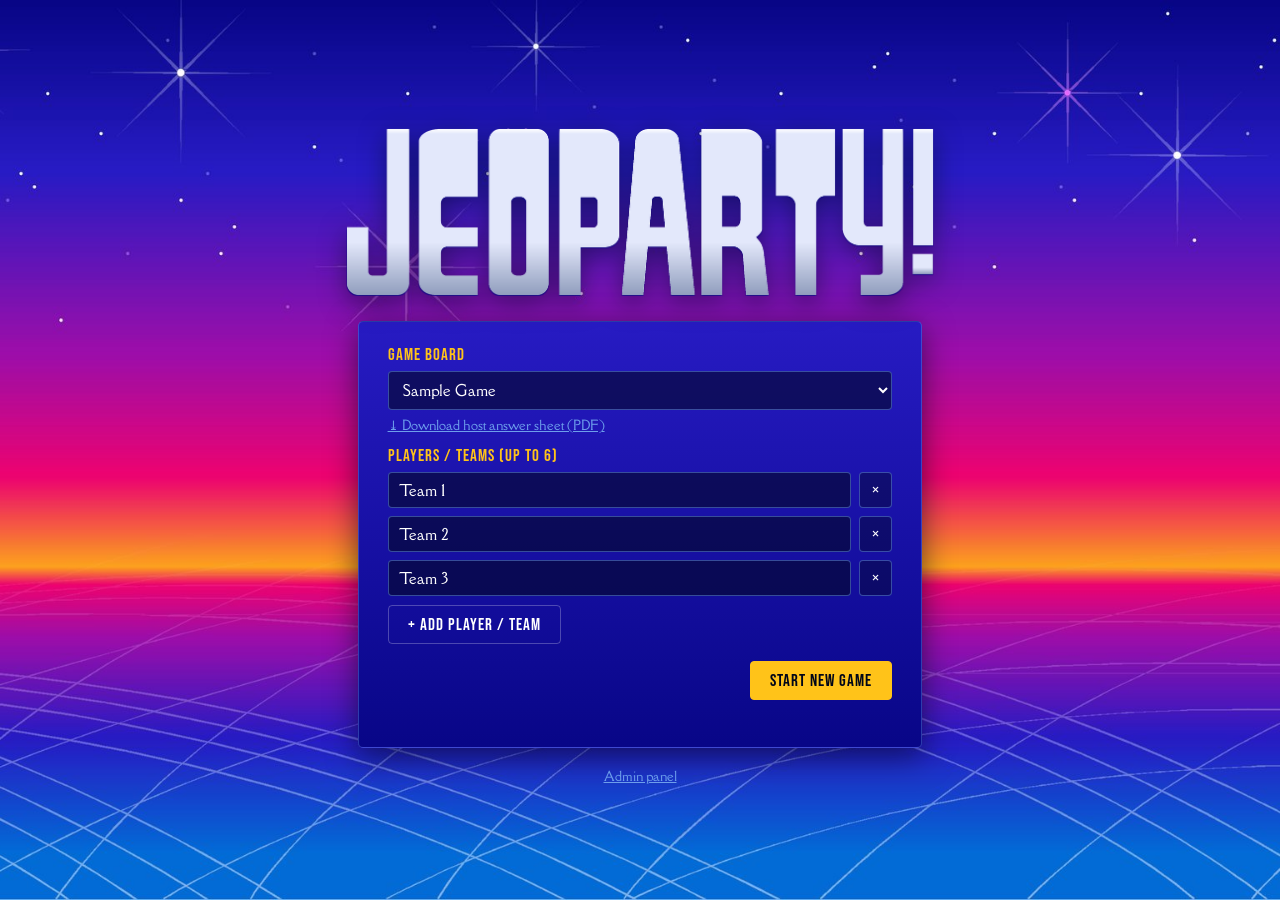
<file: index.html>
<!doctype html>
<html lang="en">
<head>
  <meta charset="utf-8">
  <meta name="viewport" content="width=device-width, initial-scale=1">
  <title>Jeoparty!</title>
  <link rel="icon" href="assets/favicon.png">
  <link rel="preconnect" href="https://fonts.googleapis.com">
  <link rel="preconnect" href="https://fonts.gstatic.com" crossorigin>
  <link href="https://fonts.googleapis.com/css2?family=Bebas+Neue&family=Della+Respira&display=swap" rel="stylesheet">
  <link rel="stylesheet" href="css/game.css?v=4">
</head>
<body>
  <div id="stage"></div>
  <div id="host">
    <button id="hostToggle" title="Host menu" aria-label="Host menu">☰</button>
    <div id="hostMenu" hidden></div>
  </div>
  <div id="modalRoot"></div>
  <script src="js/common.js?v=4"></script>
  <script src="js/sheet.js?v=4"></script>
  <script src="js/game.js?v=4"></script>
</body>
</html>
</file>
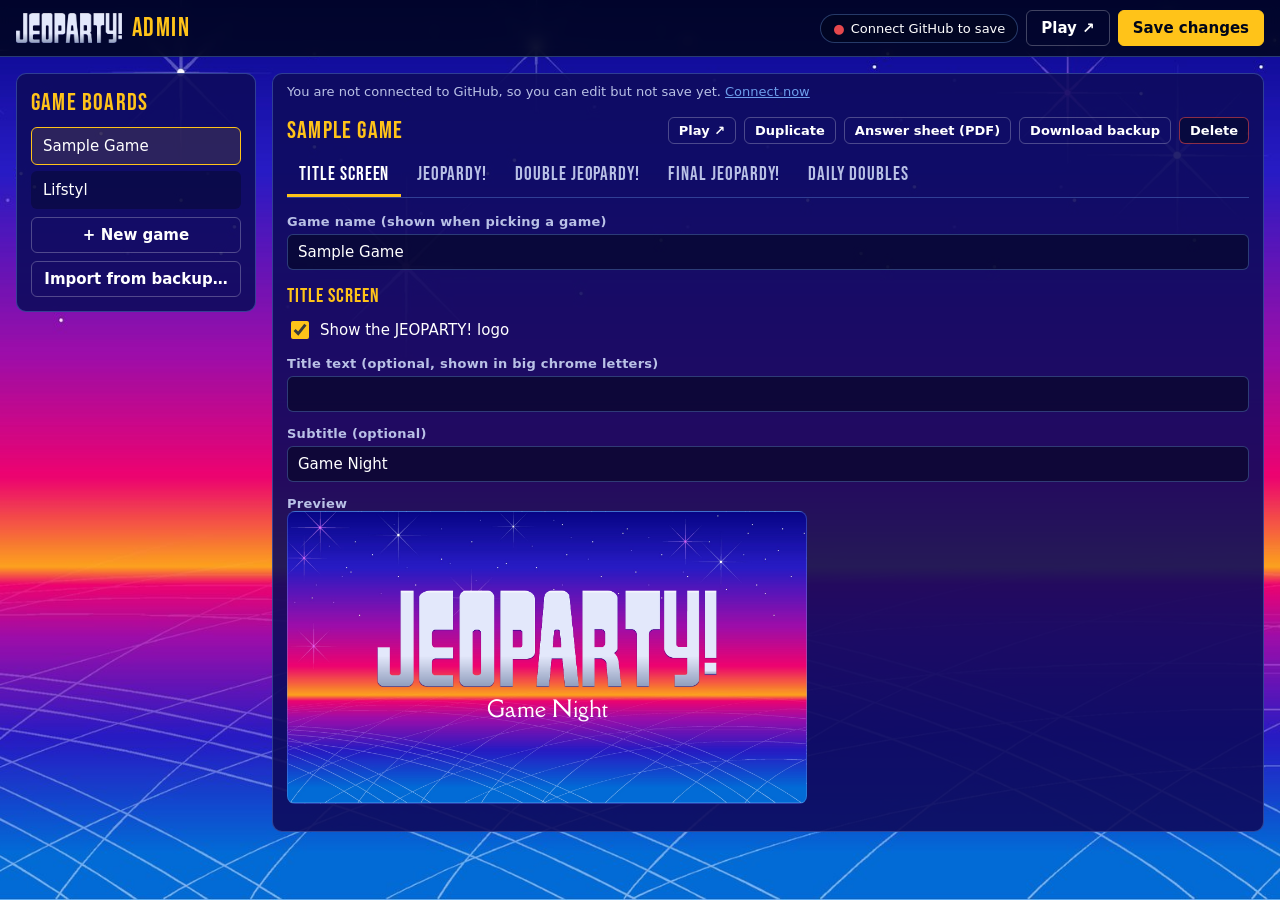
<file: admin.html>
<!doctype html>
<html lang="en">
<head>
  <meta charset="utf-8">
  <meta name="viewport" content="width=device-width, initial-scale=1">
  <meta name="robots" content="noindex">
  <title>Jeoparty! Admin</title>
  <link rel="icon" href="assets/favicon.png">
  <link rel="preconnect" href="https://fonts.googleapis.com">
  <link rel="preconnect" href="https://fonts.gstatic.com" crossorigin>
  <link href="https://fonts.googleapis.com/css2?family=Bebas+Neue&family=Della+Respira&display=swap" rel="stylesheet">
  <link rel="stylesheet" href="css/admin.css?v=4">
</head>
<body>
  <header class="top">
    <a class="brand" href="index.html" title="Back to the game"><img src="assets/logo.png" alt="Jeoparty!"><span>Admin</span></a>
    <div class="topRight">
      <button id="connBtn" class="chip"></button>
      <a class="btn ghost" href="index.html" target="_blank" rel="noopener">Play ↗</a>
      <button id="saveBtn" class="btn gold">Save changes</button>
    </div>
  </header>
  <div id="status" class="status" hidden></div>
  <main class="layout">
    <aside class="side">
      <h2>Game boards</h2>
      <div id="gameList" class="gameList"></div>
      <button id="newGameBtn" class="btn ghost full">+ New game</button>
      <label class="btn ghost full fileBtn">Import from backup…<input id="importInput" type="file" accept="application/json,.json" hidden></label>
    </aside>
    <section id="editor" class="editor"></section>
  </main>
  <div id="modalRoot"></div>
  <script src="js/common.js?v=4"></script>
  <script src="js/sheet.js?v=4"></script>
  <script src="js/admin.js?v=4"></script>
</body>
</html>
</file>
<file: css/game.css>
/* Colors and fonts come from the Jeoparty source deck. */
:root {
  --navy: #080687;
  --blue: #271bc3;
  --sky: #026bd6;
  --ink: #000619;
  --gold: #ffc319;
  --link: #6d9eeb;
  --pink: #ec0370;
  --chrome-top: #e3e8fb;
  --chrome-bottom: #929fbe;
  --right: #2fbf71;
  --wrong: #e5484d;
  --title: 'Bebas Neue', 'Oswald', Impact, sans-serif;
  --body: 'Della Respira', Georgia, serif;
}

* { box-sizing: border-box; }

html, body {
  margin: 0;
  height: 100%;
  overflow: hidden;
  color: #fff;
  font-family: var(--title);
  background: var(--navy) url(../assets/bg.jpg) center / cover no-repeat;
  -webkit-tap-highlight-color: transparent;
}

button { font: inherit; color: inherit; cursor: pointer; }
button:disabled { cursor: default; opacity: .45; }

/* 16:9 stage that always fits the window */
#stage {
  position: absolute;
  left: 50%;
  top: 50%;
  width: min(100vw, 177.78vh);
  aspect-ratio: 16 / 9;
  transform: translate(-50%, -50%);
  container-type: size;
}

.screen {
  position: absolute;
  inset: 0;
  display: flex;
  flex-direction: column;
  align-items: center;
  justify-content: center;
  animation: fadeIn .35s ease;
}
.screen.loading { font-size: 3cqw; letter-spacing: .1em; }
@keyframes fadeIn { from { opacity: 0; } }
.screen.zooming { animation: none; }
.screen.leaving { pointer-events: none; animation: fadeOut .3s forwards; }
@keyframes fadeOut { to { opacity: 0; } }

/* ---------- chrome lettering (logo style) ---------- */
.chrome {
  font-family: var(--title);
  text-transform: uppercase;
  line-height: .9;
  text-align: center;
  background: linear-gradient(180deg, #fff 0%, var(--chrome-top) 30%, var(--chrome-top) 66%, var(--chrome-bottom) 100%);
  -webkit-background-clip: text;
  background-clip: text;
  color: transparent;
  filter: drop-shadow(0 .25cqw 0 #1a1080) drop-shadow(0 .6cqw 1.2cqw rgba(0, 6, 25, .55));
  padding: 0 2cqw;
}
.chrome.big { font-size: 13cqw; }
.chrome.pop { animation: pop .7s cubic-bezier(.2, 1.4, .4, 1); }
@keyframes pop { from { transform: scale(.3); opacity: 0; } }

.hint {
  margin-top: 3cqw;
  background: none;
  border: 0;
  font-family: var(--body);
  font-size: 1.4cqw;
  color: #fff;
  letter-spacing: .08em;
  text-transform: uppercase;
  text-shadow: 0 .1cqw .5cqw rgba(0, 6, 25, .8);
  opacity: .85;
  animation: pulse 2.4s ease-in-out infinite;
}
@keyframes pulse { 50% { opacity: .45; } }

/* ---------- setup ---------- */
.setupScreen { justify-content: flex-start; padding-top: 3cqw; overflow-y: auto; }
.setup { display: flex; flex-direction: column; align-items: center; width: 100%; }
.setupLogo { width: 46cqw; filter: drop-shadow(0 .6cqw 1cqw rgba(0, 6, 25, .5)); }
.setupCard {
  margin-top: 2cqw;
  width: min(44cqw, 92vw);
  background: linear-gradient(180deg, var(--blue), var(--navy));
  border: 1px solid rgba(109, 158, 235, .35);
  box-shadow: 0 .6cqw 2.4cqw rgba(0, 6, 25, .6);
  border-radius: .4cqw;
  padding: 1.8cqw 2.2cqw;
  font-family: var(--body);
  font-size: max(14px, 1.15cqw);
}
.setupCard p { margin: 0; text-align: center; }
.lbl {
  display: block;
  font-family: var(--title);
  font-size: max(15px, 1.3cqw);
  letter-spacing: .06em;
  color: var(--gold);
  margin: .9cqw 0 .45cqw;
}
.lbl:first-child { margin-top: 0; }
.input {
  width: 100%;
  font: inherit;
  font-family: var(--body);
  color: #fff;
  background: rgba(0, 6, 25, .55);
  border: 1px solid rgba(109, 158, 235, .45);
  border-radius: 4px;
  padding: .5em .7em;
}
.input:focus { outline: 2px solid var(--gold); outline-offset: 0; }
select.input option { color: #000; }
.teamList { display: flex; flex-direction: column; gap: .5em; margin-bottom: .6em; }
.teamRow { display: flex; gap: .5em; }
.iconBtn {
  flex: none;
  width: 2.3em;
  border-radius: 4px;
  border: 1px solid rgba(109, 158, 235, .45);
  background: rgba(0, 6, 25, .4);
  font-size: 1em;
}
.iconBtn.danger:not(:disabled):hover { background: var(--wrong); }
.linkBtn {
  background: none;
  border: 0;
  padding: .5em 0 0;
  color: var(--link);
  font-family: var(--body);
  font-size: .9em;
  text-decoration: underline;
}
.linkBtn:hover { color: #fff; }
.setupActions { display: flex; gap: .7em; justify-content: flex-end; margin-top: 1.2em; flex-wrap: wrap; }
.err { min-height: 1.3em; margin-top: .5em; color: #ffd0d0; text-align: right; font-size: .9em; }
.adminLink {
  margin: 1.5cqw 0 2cqw;
  color: var(--link);
  font-family: var(--body);
  font-size: max(13px, 1cqw);
}

.btn {
  font-family: var(--title);
  letter-spacing: .06em;
  font-size: max(16px, 1.35cqw);
  padding: .45em 1.1em;
  border-radius: 4px;
  border: 1px solid rgba(255, 255, 255, .25);
  background: rgba(0, 6, 25, .45);
}
.btn:not(:disabled):hover { border-color: var(--gold); }
.btn.gold { background: var(--gold); color: var(--ink); border-color: var(--gold); }
.btn.gold:not(:disabled):hover { filter: brightness(1.08); }
.btn.ghost { background: transparent; }
.btn.large { font-size: 2.6cqw; padding: .4em 1.4em; box-shadow: 0 .6cqw 2cqw rgba(0, 6, 25, .7); }

/* ---------- title ---------- */
.titleScreen { cursor: pointer; gap: 1cqw; }
.titleScreen .logo { width: 62cqw; filter: drop-shadow(0 .5cqw 1cqw rgba(0, 6, 25, .45)); animation: pop .9s cubic-bezier(.2, 1.3, .4, 1); }
.titleText { font-size: 8cqw; }
.subtitle {
  font-family: var(--body);
  font-size: 4.2cqw;
  text-align: center;
  padding: 0 6cqw;
  text-shadow: 0 .25cqw .5cqw rgba(0, 6, 25, .6);
}
.splash { cursor: pointer; }

/* ---------- board ---------- */
.boardScreen { justify-content: flex-start; }
.board {
  position: relative;
  margin-top: 2.2cqw;
  width: 90.6cqw;
  height: 43.5cqw;
  background: var(--ink);
  padding: .55cqw;
  display: grid;
  grid-template-columns: repeat(6, 1fr);
  grid-template-rows: 1.12fr repeat(5, 1fr);
  gap: .55cqw;
  box-shadow: 0 .8cqw 3cqw rgba(0, 6, 25, .55);
}
.cell {
  position: relative;
  border: 0;
  margin: 0;
  padding: 0;
  background: linear-gradient(180deg, var(--blue), var(--navy));
  display: flex;
  align-items: center;
  justify-content: center;
  min-width: 0;
  min-height: 0;
}
.cat { padding: .3cqw .6cqw; border-bottom: .3cqw solid var(--ink); }
.catText {
  width: 100%;
  height: 100%;
  display: flex;
  align-items: center;
  justify-content: center;
  text-align: center;
  font-family: var(--title);
  text-transform: uppercase;
  line-height: 1.02;
  letter-spacing: .02em;
  overflow: hidden;
  overflow-wrap: anywhere;
  text-shadow: .12cqw .12cqw 0 var(--ink);
}
.tile .val {
  font-family: var(--title);
  font-size: 4.1cqw;
  color: var(--gold);
  letter-spacing: .02em;
  text-shadow: .2cqw .2cqw 0 var(--ink);
  transition: transform .15s;
}
button.tile:hover { background: linear-gradient(180deg, #3a2ee0, #120fa6); }
button.tile:hover .val { transform: scale(1.08); }
button.tile:focus-visible { outline: .25cqw solid var(--gold); outline-offset: -.25cqw; }
.tile.empty { cursor: default; }
.tile.pre { visibility: hidden; }
.tile.pre .val { opacity: 0; }

.roundDone {
  position: absolute;
  left: 0; right: 0;
  top: 22cqw;
  display: flex;
  justify-content: center;
  animation: pop .6s cubic-bezier(.2, 1.4, .4, 1);
}

/* ---------- team podiums ---------- */
.teamBar {
  position: absolute;
  left: 4.7cqw;
  right: 4.7cqw;
  bottom: 1.1cqw;
  height: 9.4cqw;
  display: flex;
  justify-content: center;
  gap: 1cqw;
}
.podium {
  flex: 0 1 14.5cqw;
  min-width: 0;
  background: linear-gradient(180deg, var(--blue), var(--navy));
  border: .15cqw solid var(--ink);
  outline: .12cqw solid rgba(109, 158, 235, .35);
  box-shadow: 0 .4cqw 1.2cqw rgba(0, 6, 25, .55);
  display: flex;
  flex-direction: column;
  align-items: center;
  justify-content: center;
  padding: .3cqw .5cqw;
  transition: background .2s, opacity .2s, outline-color .2s;
}
.podium .name {
  max-width: 100%;
  background: none;
  border: 0;
  padding: 0;
  font-family: var(--body);
  font-size: 1.25cqw;
  white-space: nowrap;
  overflow: hidden;
  text-overflow: ellipsis;
}
.podium .score {
  font-family: var(--title);
  font-size: 2.8cqw;
  line-height: 1;
  color: var(--gold);
  text-shadow: .15cqw .15cqw 0 var(--ink);
}
.podium .score.neg { color: #ff8a8a; }
.podium.dim { opacity: .35; }
.podium:has(.judge) .score { font-size: 2.3cqw; }
.podium:has(.wagerShown) .name { font-size: 1.05cqw; }
.podium.right { outline: .25cqw solid var(--right); background: linear-gradient(180deg, #1d8a52, #0b4a2a); }
.podium.wrong { outline: .25cqw solid var(--wrong); background: linear-gradient(180deg, #a52a30, #5a1015); }
.judge { display: flex; gap: .5cqw; margin-top: .25cqw; }
.judge button {
  width: 3.4cqw;
  height: 2.1cqw;
  border-radius: .3cqw;
  border: .1cqw solid rgba(255, 255, 255, .35);
  background: rgba(0, 6, 25, .55);
  font-size: 1.3cqw;
  line-height: 1;
  font-family: system-ui, sans-serif;
}
.judge .right:not(:disabled):hover, .podium.right .judge .right { background: var(--right); }
.judge .wrong:not(:disabled):hover, .podium.wrong .judge .wrong { background: var(--wrong); }
.wager {
  margin-top: .3cqw;
  width: 90%;
  font-family: system-ui, sans-serif;
  font-size: 1.1cqw;
  padding: .25cqw .4cqw;
  border-radius: .25cqw;
  border: .1cqw solid rgba(109, 158, 235, .6);
  background: rgba(0, 6, 25, .6);
  color: #fff;
  text-align: center;
}
.wager.bad { border-color: var(--wrong); background: rgba(229, 72, 77, .35); }
.wagerShown { font-family: var(--body); font-size: 1cqw; opacity: .85; margin-top: .15cqw; }

/* ---------- clue card ---------- */
.clueScreen { justify-content: flex-start; }
.card {
  position: relative;
  margin-top: 1.6cqw;
  width: 89.4cqw;
  height: 43.4cqw;
  background: linear-gradient(180deg, var(--blue), var(--navy));
  border: .1cqw solid rgba(2, 107, 214, .8);
  box-shadow: 0 .2cqw 3.3cqw rgba(0, 6, 25, .5);
  display: flex;
  flex-direction: column;
  align-items: center;
  padding: 1.6cqw 4cqw 1cqw;
  transform-origin: 0 0;
}
.zooming .teamBar { animation: fadeIn .5s ease; }
.cardHead {
  font-family: var(--title);
  font-size: 2.3cqw;
  letter-spacing: .03em;
  text-transform: uppercase;
  text-align: center;
  max-width: 100%;
  white-space: nowrap;
  overflow: hidden;
  text-overflow: ellipsis;
}
.gold { color: var(--gold); }
.answerTag {
  margin-top: .3cqw;
  font-family: var(--title);
  font-size: 1.2cqw;
  letter-spacing: .2em;
  color: var(--ink);
  background: var(--gold);
  padding: .05cqw .8cqw;
  border-radius: .2cqw;
}
.cardBody {
  flex: 1;
  min-height: 0;
  width: 100%;
  display: flex;
  flex-direction: column;
  align-items: center;
  justify-content: center;
  gap: 1cqw;
  padding: 1cqw 0;
}
.clueText {
  flex: 1 1 0;
  min-height: 0;
  width: 100%;
  display: flex;
  align-items: center;
  justify-content: center;
  text-align: center;
  font-family: var(--body);
  font-weight: 700;
  text-transform: uppercase;
  line-height: 1.22;
  white-space: pre-line;
  overflow-wrap: anywhere;
  overflow: hidden;
  text-shadow: .22cqw .22cqw 0 #000, .1cqw .1cqw .4cqw rgba(0, 0, 0, .6);
}
.cardBody[data-img="1"] .clueText { flex: 0 0 auto; max-height: 34%; }
.clueText.category { font-family: var(--title); font-weight: 400; letter-spacing: .03em; }
.imgBox {
  flex: 1 1 0;
  min-height: 0;
  width: 100%;
  display: flex;
  justify-content: center;
}
.clueImg {
  max-width: 100%;
  max-height: 100%;
  object-fit: contain;
  border: .15cqw solid var(--ink);
  box-shadow: 0 .4cqw 1.4cqw rgba(0, 6, 25, .55);
  cursor: zoom-in;
  background: #000;
}
.audioBox {
  flex: none;
  display: flex;
  align-items: center;
  gap: 1cqw;
  width: min(48cqw, 100%);
  padding: .6cqw 1cqw;
  background: rgba(0, 6, 25, .55);
  border: .1cqw solid rgba(109, 158, 235, .45);
  border-radius: 10cqw;
}
.playBtn {
  flex: none;
  width: 3.4cqw;
  height: 3.4cqw;
  border-radius: 50%;
  border: 0;
  background: var(--gold);
  color: var(--ink);
  font-size: 1.4cqw;
  font-family: system-ui, sans-serif;
}
.audioTrack {
  flex: 1;
  height: .7cqw;
  background: rgba(255, 255, 255, .2);
  border-radius: 1cqw;
  overflow: hidden;
  cursor: pointer;
}
.audioFill { height: 100%; width: 0; background: var(--gold); }
.audioTime { font-family: system-ui, sans-serif; font-size: 1.1cqw; min-width: 3.5em; text-align: right; }
.cardFoot { display: flex; align-items: center; gap: 2cqw; }
.footBtn {
  background: none;
  border: 0;
  font-family: var(--body);
  font-size: 1.35cqw;
  color: var(--link);
  text-transform: uppercase;
  letter-spacing: .05em;
  padding: .4cqw 1cqw;
  border-radius: .3cqw;
}
.footBtn:not(:disabled):hover { color: #fff; background: rgba(255, 255, 255, .08); }
.footNote { font-family: var(--body); font-size: 1.1cqw; opacity: .7; }

/* ---------- daily double ---------- */
.ddScreen { justify-content: flex-start; }
.ddCard {
  margin-top: 1.6cqw;
  width: 89.4cqw;
  height: 43.4cqw;
  background: radial-gradient(ellipse at center, #3d2fe0 0%, var(--blue) 35%, var(--navy) 100%);
  border: .1cqw solid rgba(2, 107, 214, .8);
  box-shadow: 0 .2cqw 3.3cqw rgba(0, 6, 25, .5);
  display: flex;
  flex-direction: column;
  align-items: center;
  justify-content: center;
  transform-origin: 0 0;
}
.chrome.dd { font-size: 11cqw; }
.chrome.spin { animation: ddSpin 1s cubic-bezier(.2, .9, .3, 1); }
@keyframes ddSpin {
  from { transform: perspective(60cqw) rotateY(-540deg) scale(.2); opacity: 0; }
  60% { opacity: 1; }
}
.ddForm {
  display: flex;
  flex-direction: column;
  align-items: center;
  gap: .9cqw;
  margin-top: 1.5cqw;
  font-size: 1.4cqw;
  animation: fadeIn .6s ease .7s both;
}
.ddTeams { display: flex; gap: .6cqw; flex-wrap: wrap; justify-content: center; }
.teamPick { font-size: 1.5cqw; }
.teamPick.on { background: var(--gold); color: var(--ink); border-color: var(--gold); }
.ddHint { font-family: var(--body); font-size: 1.25cqw; min-height: 1.6em; }
.ddHint.bad { color: #ffb3b3; }
.ddRow { display: flex; align-items: center; gap: .6cqw; }
.dollar { font-size: 2.6cqw; color: var(--gold); }
.wagerBig { width: 14cqw; font-size: 2.2cqw; font-family: var(--title); text-align: center; padding: .2em .4em; }
.ddRow .btn, .ddForm > .btn { font-size: 1.5cqw; }

/* ---------- winner ---------- */
.winnerScreen { gap: .6cqw; }
.winnerName { font-family: var(--title); font-size: 5.5cqw; color: var(--gold); text-align: center; padding: 0 4cqw; text-shadow: .25cqw .25cqw 0 var(--ink); line-height: 1; }
.winnerScore { font-family: var(--title); font-size: 3.2cqw; text-shadow: .2cqw .2cqw 0 var(--ink); }
.standings {
  margin: 1cqw 0 0;
  padding: 1cqw 2cqw;
  list-style: decimal inside;
  font-family: var(--body);
  font-size: 1.45cqw;
  min-width: 32cqw;
  background: rgba(0, 6, 25, .5);
  border: .1cqw solid rgba(109, 158, 235, .35);
}
.standings li { padding: .2cqw 0; }
.standings li span:first-child { display: inline-block; min-width: 18cqw; }
.standings li .gold { float: right; font-family: var(--title); font-size: 1.7cqw; }
.winnerActions { margin-top: 1.4cqw; }

/* ---------- host menu & modals ---------- */
#host { position: fixed; top: 10px; right: 10px; z-index: 30; font-family: system-ui, sans-serif; }
#hostToggle {
  width: 40px;
  height: 40px;
  border-radius: 50%;
  border: 1px solid rgba(255, 255, 255, .3);
  background: rgba(0, 6, 25, .45);
  font-size: 18px;
  opacity: .35;
  transition: opacity .2s;
}
#hostToggle:hover, #hostToggle:focus-visible { opacity: 1; }
#hostToggle[hidden] { display: none; }
#hostMenu {
  position: absolute;
  right: 0;
  top: 46px;
  min-width: 250px;
  background: #0d0b5c;
  border: 1px solid rgba(109, 158, 235, .5);
  border-radius: 8px;
  box-shadow: 0 10px 30px rgba(0, 0, 0, .5);
  padding: 6px;
  display: flex;
  flex-direction: column;
}
#hostMenu[hidden] { display: none; }
#hostMenu button {
  text-align: left;
  background: none;
  border: 0;
  border-radius: 5px;
  padding: 9px 12px;
  font-size: 14px;
}
#hostMenu button:hover { background: rgba(255, 255, 255, .1); }

.modal {
  position: fixed;
  inset: 0;
  z-index: 40;
  background: rgba(0, 3, 15, .7);
  display: flex;
  align-items: center;
  justify-content: center;
  padding: 16px;
  font-family: system-ui, sans-serif;
}
.modalPanel {
  width: min(560px, 100%);
  max-height: 100%;
  overflow: auto;
  background: linear-gradient(180deg, #1e1599, #08065e);
  border: 1px solid rgba(109, 158, 235, .5);
  border-radius: 10px;
  padding: 16px 18px 18px;
  box-shadow: 0 20px 60px rgba(0, 0, 0, .6);
}
.modalHead { display: flex; align-items: center; justify-content: space-between; margin-bottom: 12px; }
.modalHead h2 { margin: 0; font-family: var(--title); font-weight: 400; font-size: 26px; letter-spacing: .04em; color: var(--gold); }
.modalHead .iconBtn { height: 32px; }
.teamsEdit { display: flex; flex-direction: column; gap: 8px; font-size: 15px; }
.teamEditRow { display: flex; gap: 6px; }
.teamEditRow .input { font-family: system-ui, sans-serif; }
.teamEditRow .scoreInput { width: 96px; flex: none; text-align: right; }
.modalActions { display: flex; justify-content: space-between; gap: 8px; margin-top: 8px; }

.lightbox {
  position: fixed;
  inset: 0;
  z-index: 50;
  background: rgba(0, 0, 0, .9);
  display: flex;
  align-items: center;
  justify-content: center;
  cursor: zoom-out;
}
.lightbox img { max-width: 96vw; max-height: 96vh; object-fit: contain; }

@media (prefers-reduced-motion: reduce) {
  *, *::before, *::after { animation-duration: .01ms !important; transition-duration: .01ms !important; }
}
</file>
<file: css/admin.css>
:root {
  --navy: #080687;
  --blue: #271bc3;
  --ink: #000619;
  --panel: #0e0c5e;
  --panel-2: #15127a;
  --line: rgba(109, 158, 235, .35);
  --gold: #ffc319;
  --link: #6d9eeb;
  --muted: #b9c1e6;
  --ok: #2fbf71;
  --bad: #e5484d;
  --title: 'Bebas Neue', Impact, sans-serif;
  --body: 'Della Respira', Georgia, serif;
}

* { box-sizing: border-box; }
html, body { margin: 0; min-height: 100%; }
body {
  font-family: system-ui, -apple-system, 'Segoe UI', Roboto, sans-serif;
  font-size: 15px;
  color: #fff;
  background: var(--navy) url(../assets/bg.jpg) center / cover fixed no-repeat;
}
button, input, textarea, select { font: inherit; color: inherit; }
button { cursor: pointer; }
button:disabled { cursor: default; opacity: .45; }
a { color: var(--link); }

.btn {
  display: inline-flex;
  align-items: center;
  justify-content: center;
  gap: 6px;
  padding: 8px 14px;
  border-radius: 6px;
  border: 1px solid rgba(255, 255, 255, .25);
  background: rgba(0, 6, 25, .5);
  text-decoration: none;
  color: #fff;
  font-weight: 600;
  white-space: nowrap;
}
.btn:not(:disabled):hover { border-color: var(--gold); }
.btn.gold { background: var(--gold); color: var(--ink); border-color: var(--gold); }
.btn.ghost { background: transparent; }
.btn.danger { border-color: rgba(229, 72, 77, .6); }
.btn.danger:not(:disabled):hover { background: var(--bad); border-color: var(--bad); }
.btn.small { padding: 5px 10px; font-size: 13px; }
.btn.full { width: 100%; margin-top: 8px; }
.fileBtn { cursor: pointer; }

/* header */
.top {
  position: sticky;
  top: 0;
  z-index: 10;
  display: flex;
  align-items: center;
  justify-content: space-between;
  gap: 12px;
  padding: 10px 16px;
  background: rgba(0, 6, 25, .82);
  backdrop-filter: blur(6px);
  border-bottom: 1px solid var(--line);
  flex-wrap: wrap;
}
.brand { display: flex; align-items: center; gap: 10px; text-decoration: none; color: #fff; }
.brand img { height: 30px; }
.brand span { font-family: var(--title); font-size: 26px; letter-spacing: .06em; color: var(--gold); }
.topRight { display: flex; gap: 8px; align-items: center; flex-wrap: wrap; }
.chip {
  border-radius: 999px;
  padding: 6px 12px;
  border: 1px solid var(--line);
  background: rgba(0, 6, 25, .5);
  font-size: 13px;
}
.chip.ok::before { content: '●'; color: var(--ok); margin-right: 6px; }
.chip.off::before { content: '●'; color: var(--bad); margin-right: 6px; }
#saveBtn.dirty::after { content: ' •'; }

.status {
  margin: 10px 16px 0;
  padding: 10px 14px;
  border-radius: 8px;
  background: rgba(0, 6, 25, .8);
  border: 1px solid var(--line);
}
.status.ok { border-color: var(--ok); }
.status.bad { border-color: var(--bad); background: rgba(90, 16, 21, .85); }

/* layout */
.layout {
  display: grid;
  grid-template-columns: 240px 1fr;
  gap: 16px;
  padding: 16px;
  align-items: start;
}
@media (max-width: 860px) { .layout { grid-template-columns: 1fr; } }

.side, .editor {
  background: rgba(14, 12, 94, .9);
  border: 1px solid var(--line);
  border-radius: 10px;
  padding: 14px;
}
.side h2, .editor h2, .editor h3 {
  font-family: var(--title);
  font-weight: 400;
  letter-spacing: .05em;
  color: var(--gold);
  margin: 0 0 10px;
}
.side h2, .editor h2 { font-size: 24px; }
.editor h3 { font-size: 20px; margin-top: 4px; }
.gameList { display: flex; flex-direction: column; gap: 6px; }
.gameItem {
  text-align: left;
  padding: 9px 11px;
  border-radius: 6px;
  border: 1px solid transparent;
  background: rgba(0, 6, 25, .35);
  overflow: hidden;
  text-overflow: ellipsis;
  white-space: nowrap;
}
.gameItem.on { border-color: var(--gold); background: rgba(255, 195, 25, .12); }
.gameItem .dot { color: var(--gold); }
.empty { color: var(--muted); font-style: italic; }

/* editor */
.editorHead { display: flex; justify-content: space-between; align-items: center; gap: 10px; flex-wrap: wrap; margin-bottom: 10px; }
.editorHead h2 { margin: 0; }
.row { display: flex; gap: 8px; flex-wrap: wrap; align-items: center; }
.tabs { display: flex; gap: 4px; border-bottom: 1px solid var(--line); margin: 6px 0 16px; flex-wrap: wrap; }
.tab {
  background: none;
  border: 0;
  border-bottom: 3px solid transparent;
  padding: 8px 12px;
  font-family: var(--title);
  font-size: 19px;
  letter-spacing: .05em;
  color: var(--muted);
}
.tab.on { color: #fff; border-bottom-color: var(--gold); }

.field { display: flex; flex-direction: column; gap: 5px; margin-bottom: 14px; }
.field > span, .lbl { font-size: 13px; color: var(--muted); font-weight: 600; letter-spacing: .02em; }
.input, textarea.input, select.input {
  width: 100%;
  padding: 8px 10px;
  border-radius: 6px;
  border: 1px solid var(--line);
  background: rgba(0, 6, 25, .55);
}
.input:focus { outline: 2px solid var(--gold); outline-offset: 0; }
textarea.input { min-height: 90px; resize: vertical; line-height: 1.4; }
select.input option { color: #000; }
.check { display: flex; align-items: center; gap: 8px; margin-bottom: 14px; cursor: pointer; }
.check input { width: 18px; height: 18px; accent-color: var(--gold); }
.warnBox {
  margin: -4px 0 16px;
  padding: 10px 12px;
  border-radius: 8px;
  border: 1px solid var(--gold);
  background: rgba(255, 195, 25, .14);
  color: #fff;
  font-weight: 600;
  line-height: 1.45;
}
.help { color: var(--muted); font-size: 13px; line-height: 1.5; margin: -6px 0 14px; }
.grid2 { display: grid; grid-template-columns: 1fr 1fr; gap: 16px; }
@media (max-width: 760px) { .grid2 { grid-template-columns: 1fr; } }

.values { display: grid; grid-template-columns: repeat(5, 1fr); gap: 8px; margin-bottom: 16px; }
.values label { display: flex; flex-direction: column; gap: 4px; font-size: 12px; color: var(--muted); }

/* board grid editor */
.boardEdit {
  display: grid;
  grid-template-columns: repeat(6, minmax(130px, 1fr));
  gap: 6px;
  background: var(--ink);
  padding: 6px;
  border-radius: 4px;
  overflow-x: auto;
}
.catInput {
  font-family: var(--title);
  font-size: 18px;
  letter-spacing: .03em;
  text-align: center;
  text-transform: uppercase;
  background: linear-gradient(180deg, var(--blue), var(--navy));
  border: 1px solid transparent;
  border-radius: 2px;
  padding: 10px 6px;
  width: 100%;
}
.catInput::placeholder { color: rgba(255, 255, 255, .45); }
.catInput:focus { outline: 2px solid var(--gold); }
.cellBtn {
  position: relative;
  text-align: left;
  min-height: 96px;
  padding: 8px 8px 8px;
  border: 1px solid transparent;
  border-radius: 2px;
  background: linear-gradient(180deg, var(--blue), var(--navy));
  display: flex;
  flex-direction: column;
  gap: 4px;
  overflow: hidden;
}
.cellBtn:hover { border-color: var(--gold); }
.cellBtn .val { font-family: var(--title); font-size: 22px; color: var(--gold); line-height: 1; }
.cellBtn .txt { font-size: 12px; line-height: 1.3; max-height: 3.9em; overflow: hidden; }
.cellBtn .ans { font-size: 11px; color: var(--muted); max-height: 2.6em; overflow: hidden; }
.cellBtn .icons { font-size: 12px; margin-top: auto; }
.cellBtn.blank .txt { color: var(--muted); font-style: italic; }
.ddStar {
  position: absolute;
  top: 6px;
  right: 6px;
  width: 26px;
  height: 26px;
  border-radius: 50%;
  border: 1px solid rgba(255, 255, 255, .3);
  background: rgba(0, 6, 25, .5);
  font-size: 14px;
  line-height: 1;
  color: rgba(255, 255, 255, .45);
  display: flex;
  align-items: center;
  justify-content: center;
}
.ddStar.on { background: var(--gold); color: var(--ink); border-color: var(--gold); }

/* side (clue or answer) editor */
.sideEdit {
  background: rgba(0, 6, 25, .35);
  border: 1px solid var(--line);
  border-radius: 8px;
  padding: 12px;
}
.sideEdit h3 { margin-bottom: 8px; }
.mediaRow { display: flex; flex-direction: column; gap: 6px; margin-top: 12px; }
.mediaRow .row { gap: 6px; }
.mediaPreview img { max-width: 100%; max-height: 180px; border-radius: 4px; border: 1px solid var(--line); display: block; background: #000; }
.mediaPreview audio { width: 100%; }
.fileName { font-size: 12px; color: var(--muted); word-break: break-all; }

/* modal */
.modal {
  position: fixed;
  inset: 0;
  z-index: 40;
  background: rgba(0, 3, 15, .72);
  display: flex;
  align-items: flex-start;
  justify-content: center;
  padding: 24px 12px;
  overflow-y: auto;
}
.modalPanel {
  width: min(980px, 100%);
  background: linear-gradient(180deg, #1a138f, #0a0866);
  border: 1px solid var(--line);
  border-radius: 12px;
  padding: 16px 18px 18px;
  box-shadow: 0 20px 60px rgba(0, 0, 0, .6);
}
.modalPanel.narrow { width: min(560px, 100%); }
.modalHead { display: flex; align-items: center; justify-content: space-between; gap: 8px; margin-bottom: 12px; }
.modalHead h2 { margin: 0; font-family: var(--title); font-weight: 400; font-size: 26px; letter-spacing: .04em; color: var(--gold); }
.modalFoot { display: flex; justify-content: space-between; gap: 8px; margin-top: 16px; flex-wrap: wrap; }
.iconBtn {
  width: 34px;
  height: 34px;
  border-radius: 6px;
  border: 1px solid var(--line);
  background: rgba(0, 6, 25, .4);
  font-size: 18px;
}
ol.steps { padding-left: 20px; line-height: 1.6; color: var(--muted); margin-top: 0; }
ol.steps b { color: #fff; }
code { background: rgba(0, 6, 25, .6); padding: 1px 5px; border-radius: 4px; }

.preview {
  aspect-ratio: 16 / 9;
  max-width: 520px;
  border-radius: 8px;
  border: 1px solid var(--line);
  background: url(../assets/bg.jpg) center / cover;
  display: flex;
  flex-direction: column;
  align-items: center;
  justify-content: center;
  gap: 6px;
  padding: 16px;
  margin-bottom: 14px;
  container-type: inline-size;
}
.preview img { width: 70%; }
.preview .pTitle {
  font-family: var(--title);
  font-size: 9cqw;
  line-height: .9;
  text-transform: uppercase;
  background: linear-gradient(180deg, #fff, #e3e8fb 30%, #e3e8fb 66%, #929fbe);
  -webkit-background-clip: text;
  background-clip: text;
  color: transparent;
  text-align: center;
}
.preview .pSub { font-family: var(--body); font-size: 4.6cqw; text-align: center; }
</file>
